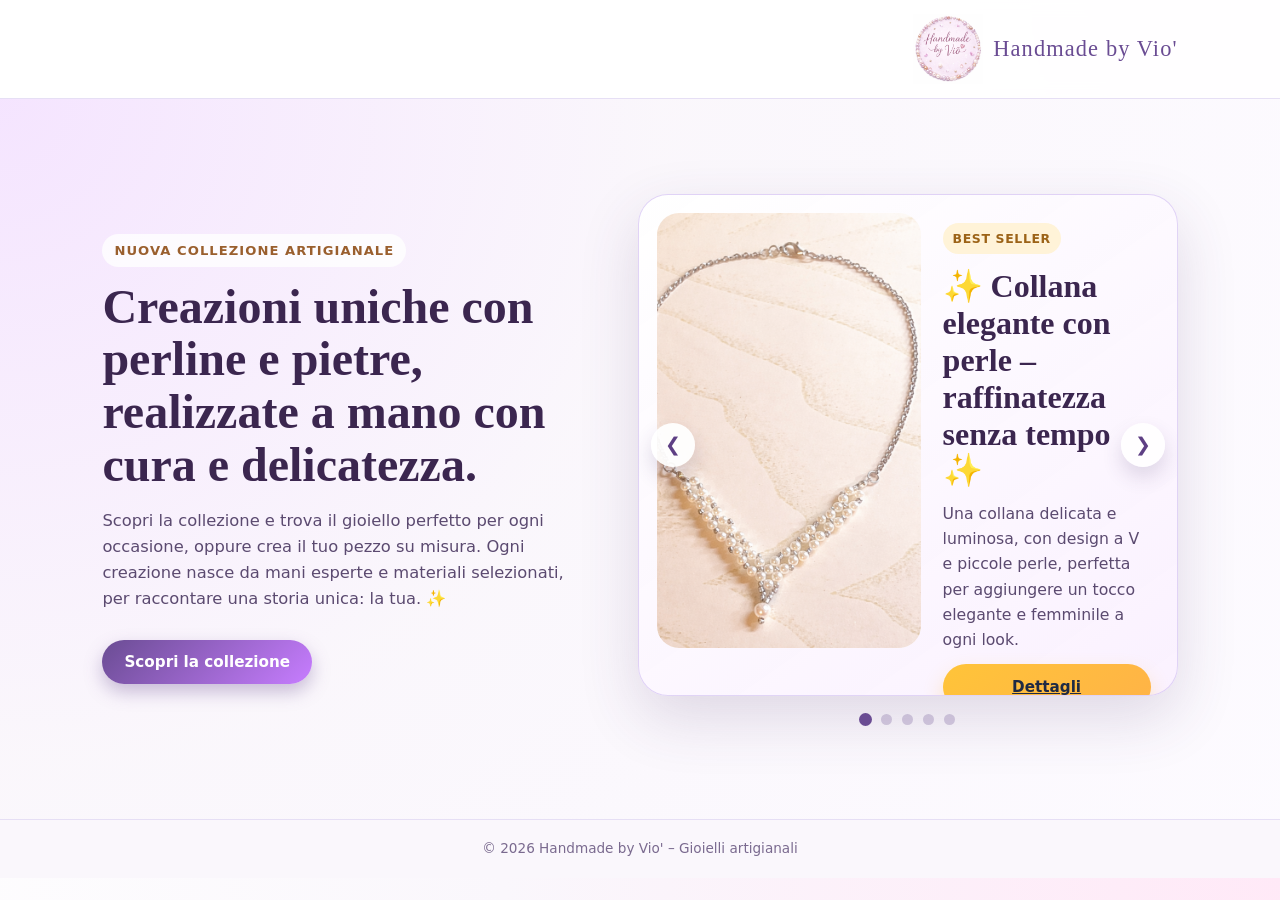
<file: index.html>
<!DOCTYPE html>
<html lang="it">
<head>
    <meta charset="UTF-8">
    <meta name="viewport" content="width=device-width, initial-scale=1.0">
    <title>Handmade by Vio'</title>
    <link rel="stylesheet" href="style.css?v=7">
</head>
<body>

<header class="main-header">
    <div class="logo"><img src="logo.jpg" alt="Logo Handmade by Vio'" class="logo-img" width="320" height="320" decoding="async">Handmade by Vio'</div>

</header>

<main>
    <section id="home" class="section hero">
        <div class="hero-content">
            <span class="hero-eyebrow">Nuova collezione artigianale</span>
            <h1>Creazioni uniche con perline e pietre, realizzate a mano con cura e delicatezza.</h1>
            <p>Scopri la collezione e trova il gioiello perfetto per ogni occasione, oppure crea il tuo pezzo su misura.
            Ogni creazione nasce da mani esperte e materiali selezionati, per raccontare una storia unica: la tua. ✨
            </p>
            <div class="hero-actions">
                <a href="iscriviti.html" class="btn-primary">Scopri la collezione</a>
            </div>
        </div>

        <div class="hero-showcase">
            <div class="carousel-window">
                <button class="carousel-arrow prev" type="button" aria-label="Foto precedente">&#10094;</button>

                <div class="carousel-track" aria-live="polite">
                    <article class="carousel-slide is-active">
                        <div class="carousel-image-wrap">
                            <img src="Collana_V.PNG" alt="Creazione artigianale in evidenza" class="carousel-image" width="900" height="900" decoding="async" fetchpriority="high">
                        </div>
                        <div class="carousel-copy">
                            <span class="carousel-tag">Best seller</span>
                            <h2>✨ Collana elegante con perle – raffinatezza senza tempo ✨</h2>
                            <p>Una collana delicata e luminosa, con design a V e piccole perle, perfetta per aggiungere un tocco elegante e femminile a ogni look.</p>
                            <a class="btn-paypal" href="https://ko-fi.com/s/4e75dc7862" target="_blank" rel="noopener noreferrer">Dettagli</a>
                        </div>
                    </article>

                    <article class="carousel-slide">
                        <div class="carousel-image-wrap">
                            <img src="[data-uri]" data-src="Collana_girasoli.jpg" alt="Dettaglio di una collezione handmade" class="carousel-image" width="900" height="588" decoding="async">
                        </div>
                        <div class="carousel-copy">
                            <span class="carousel-tag">Nuovi arrivi</span>
                            <h2>🌻Campo di girasoli🌻</h2>
                            <p>Collana fatta a mano, leggera e comoda da indossare, con colori personalizzabili per creare il tuo campo di girasoli perfetto.</p>
                            <a class="btn-paypal" href="https://ko-fi.com/s/fb41771885" target="_blank" rel="noopener noreferrer">Dettagli</a>
                        </div>
                    </article>

                    <article class="carousel-slide">
                        <div class="carousel-image-wrap">
                            <img src="[data-uri]" data-src="Orecchini_pietre_rosa.jpg" alt="Vetrina handmade by Vio" class="carousel-image" width="900" height="1011" decoding="async">
                        </div>
                        <div class="carousel-copy">
                            <span class="carousel-tag">Idea regalo</span>
                            <h2>Pendenti con pietra 💖 </h2>
                            <p>Orecchini artigianali leggeri ed eleganti, con perle rosa e dettagli delicati, personalizzabili nei colori e nelle pietre.</p>
                            <a class="btn-paypal" href="https://ko-fi.com/s/811eda7bd0" target="_blank" rel="noopener noreferrer">Dettagli</a>

                        </div>
                    </article>

                    <article class="carousel-slide">
                        <div class="carousel-image-wrap">
                            <img src="[data-uri]" data-src="Collana_principessa_indossata.jpeg" alt="Prodotto artigianale in primo piano" class="carousel-image" width="900" height="483" decoding="async">
                        </div>
                        <div class="carousel-copy">
                            <span class="carousel-tag">Selezione</span>
                            <h2>Principessa 👸</h2>
                            <p>Una collana intrecciata a mano con piccole perle luminose, delicata ma d’impatto, personalizzabile per rispecchiare il tuo stile.</p>
                            <a class="btn-paypal" href="https://ko-fi.com/s/a9207902b9" target="_blank" rel="noopener noreferrer">Dettagli</a>
                        </div>
                    </article>

                    <article class="carousel-slide">
                        <div class="carousel-image-wrap">
                            <img src="[data-uri]" data-src="ciondolo_cuore_perle.jpg" alt="Foto finale della collezione handmade" class="carousel-image" width="335" height="700" decoding="async">
                        </div>
                        <div class="carousel-copy">
                            <span class="carousel-tag">In evidenza</span>
                            <h2>Cuore con perle ❤️ </h2>
                            <p>Un ciondolo romantico, perfetto come regalo unico per una persona speciale.</p>
                            <a class="btn-paypal" href="https://ko-fi.com/s/1aa7f92076" target="_blank" rel="noopener noreferrer">Dettagli</a>

                        </div>
                    </article>
                </div>

                <button class="carousel-arrow next" type="button" aria-label="Foto successiva">&#10095;</button>
            </div>

            <div class="carousel-dots" aria-label="Selettore foto">
                <button class="carousel-dot is-active" type="button" aria-label="Vai alla foto 1"></button>
                <button class="carousel-dot" type="button" aria-label="Vai alla foto 2"></button>
                <button class="carousel-dot" type="button" aria-label="Vai alla foto 3"></button>
                <button class="carousel-dot" type="button" aria-label="Vai alla foto 4"></button>
                <button class="carousel-dot" type="button" aria-label="Vai alla foto 5"></button>
            </div>
        </div>
    </section>
</main>

<footer class="main-footer">
    <p>© 2026 Handmade by Vio' – Gioielli artigianali</p>
</footer>

<script src="script.js?v=7"></script>
</body>
</html>
</file>
<file: style.css>
/* RESET BASE */
.logo {
    display: flex;
    align-items: center;
    gap: 10px;
}

.logo-img {
    height: 70px;
    width: 70px;
    object-fit: contain;
}

* {
    box-sizing: border-box;
    margin: 0;
    padding: 0;
}

body {
    font-family: system-ui, -apple-system, BlinkMacSystemFont, "Segoe UI", sans-serif;
    background: radial-gradient(circle at top right, #ffe9f7, #faf7fc 50%, #ffffff);
    color: #c13131;
    line-height: 1.6;
    overflow-x: hidden;
}

body.shop-page {
    background:
        radial-gradient(circle at top left, rgba(244, 227, 255, 0.95), rgba(250, 247, 252, 0.88) 45%, rgba(253, 251, 255, 0.95)),
        linear-gradient(135deg, #fffaf7, #f8f1ff);
}

/* HEADER */
.main-header {
    position: sticky;
    top: 0;
    z-index: 100;
    display: flex;
    justify-content: space-between;
    align-items: center;
    flex-direction: row-reverse;
    padding: 14px 8%;
    background: rgba(255, 255, 255, 0.95);
    backdrop-filter: blur(10px);
    border-bottom: 1px solid #e6dff5;
}

.logo {
    font-family: "Playfair Display", serif;
    font-size: 1.4rem;
    color: #6a4c93;
    letter-spacing: 0.05em;
}

.main-nav a {
    margin-left: 20px;
    text-decoration: none;
    color: #4b3b63;
    font-weight: 500;
    font-size: 0.95rem;
    position: relative;
}

.main-nav a::after {
    content: "";
    position: absolute;
    left: 0;
    bottom: -4px;
    width: 0;
    height: 2px;
    background: #c77dff;
    transition: width 0.25s ease;
}

.main-nav a:hover::after {
    width: 100%;
}

/* SECTIONS */
.section {
    padding: 80px 8%;
}

/* HERO */
.hero {
    min-height: 80vh;
    display: grid;
    grid-template-columns: minmax(0, 0.95fr) minmax(320px, 1.05fr);
    align-items: center;
    gap: 48px;
    background:
        radial-gradient(circle at top left, rgba(244, 227, 255, 0.95), rgba(250, 247, 252, 0.88) 45%, rgba(253, 251, 255, 0.95)),
        linear-gradient(135deg, #fffaf7, #f8f1ff);
}

.hero-content {
    text-align: left;
}

.hero-eyebrow {
    display: inline-block;
    margin-bottom: 14px;
    padding: 6px 12px;
    border-radius: 999px;
    background: rgba(255, 255, 255, 0.8);
    color: #9a5f2e;
    font-size: 0.82rem;
    font-weight: 700;
    letter-spacing: 0.08em;
    text-transform: uppercase;
}

.hero-content h1 {
    font-family: "Playfair Display", serif;
    font-size: 3rem;
    margin-bottom: 16px;
    color: #3b264f;
    line-height: 1.1;
}

.hero-content p {
    max-width: 560px;
    margin: 0 0 28px;
    color: #5b4a70;
    font-size: 1.02rem;
}

.hero-actions {
    display: flex;
    flex-wrap: wrap;
    gap: 14px;
}

.hero-showcase {
    display: flex;
    flex-direction: column;
    gap: 18px;
}

.carousel-window {
    position: relative;
    min-height: 500px;
    border-radius: 30px;
    padding: 18px;
    overflow: hidden;
    background: linear-gradient(145deg, rgba(255, 255, 255, 0.96), rgba(250, 240, 255, 0.92));
    box-shadow: 0 22px 60px rgba(73, 48, 100, 0.16);
    border: 1px solid rgba(213, 195, 242, 0.7);
}

.carousel-track {
    position: relative;
    min-height: 464px;
}

.carousel-slide {
    position: absolute;
    inset: 0;
    display: grid;
    grid-template-columns: minmax(0, 1.1fr) minmax(220px, 0.9fr);
    gap: 18px;
    align-items: stretch;
    opacity: 0;
    transform: translateX(24px);
    pointer-events: none;
    transition: opacity 0.45s ease, transform 0.45s ease;
}

.carousel-slide.is-active {
    opacity: 1;
    transform: translateX(0);
    pointer-events: auto;
}

.carousel-image-wrap {
    position: relative;
    border-radius: 22px;
    overflow: hidden;
    background: #fff;
    height: clamp(320px, 34vw, 460px);
    min-height: 0;
}

.carousel-image {
    width: 100%;
    height: 100%;
    object-fit: cover;
    display: block;
}

.carousel-copy {
    display: flex;
    flex-direction: column;
    justify-content: center;
    padding: 10px 8px 10px 4px;
}

.carousel-tag {
    display: inline-block;
    align-self: flex-start;
    margin-bottom: 14px;
    padding: 6px 10px;
    border-radius: 999px;
    background: #fff3d8;
    color: #9c6317;
    font-size: 0.78rem;
    font-weight: 700;
    letter-spacing: 0.05em;
    text-transform: uppercase;
}

.carousel-copy h2 {
    font-family: "Playfair Display", serif;
    font-size: 2rem;
    line-height: 1.15;
    color: #3b264f;
    margin-bottom: 12px;
}

.carousel-copy p {
    color: #5b4a70;
    font-size: 0.98rem;
}

.carousel-arrow {
    position: absolute;
    top: 50%;
    transform: translateY(-50%);
    z-index: 2;
    width: 44px;
    height: 44px;
    border: none;
    border-radius: 50%;
    background: rgba(255, 255, 255, 0.94);
    color: #5e3f84;
    box-shadow: 0 10px 20px rgba(70, 49, 97, 0.16);
    cursor: pointer;
    font-size: 1.2rem;
    touch-action: manipulation;
    -webkit-tap-highlight-color: transparent;
    user-select: none;
}

.carousel-arrow.prev {
    left: 12px;
}

.carousel-arrow.next {
    right: 12px;
}

.carousel-dots {
    display: flex;
    justify-content: center;
    gap: 10px;
}

.carousel-dot {
    width: 11px;
    height: 11px;
    border-radius: 50%;
    border: none;
    background: rgba(106, 76, 147, 0.26);
    cursor: pointer;
    transition: transform 0.2s ease, background 0.2s ease;
    touch-action: manipulation;
    -webkit-tap-highlight-color: transparent;
    user-select: none;
}

.carousel-dot.is-active {
    background: #6a4c93;
    transform: scale(1.18);
}

.btn-primary,
.btn-secondary {
    display: inline-block;
    padding: 10px 22px;
    border-radius: 999px;
    border: none;
    cursor: pointer;
    font-weight: 600;
    font-size: 0.95rem;
    text-decoration: none;
    transition: transform 0.15s ease, box-shadow 0.15s ease, background 0.2s ease;
}

.btn-primary {
    background: linear-gradient(135deg, #6a4c93, #c77dff);
    color: #fff;
    box-shadow: 0 8px 18px rgba(106, 76, 147, 0.35);
}

.btn-primary:hover {
    transform: translateY(-1px);
    box-shadow: 0 10px 22px rgba(106, 76, 147, 0.45);
}

.btn-secondary {
    background: #fff;
    color: #6a4c93;
    border: 1px solid #d5c3f2;
}

.btn-secondary:hover {
    background: #f4ebff;
}

.btn-paypal {
    display: inline-flex;
    align-items: center;
    justify-content: center;
    width: 100%;
    margin-top: 12px;
    padding: 11px 18px;
    border: none;
    border-radius: 999px;
    background: linear-gradient(135deg, #ffc439, #ffb347);
    color: #1f2a44;
    font-weight: 700;
    font-size: 0.95rem;
    cursor: pointer;
    transition: transform 0.15s ease, box-shadow 0.15s ease;
    box-shadow: 0 10px 20px rgba(255, 196, 57, 0.3);
}

.btn-paypal:hover {
    transform: translateY(-1px);
    box-shadow: 0 14px 24px rgba(255, 196, 57, 0.36);
}

.payment-note {
    margin: 8px 4px 0;
    font-size: 0.82rem;
    line-height: 1.45;
    color: #6b5a80;
}

.paypal-setup-note {
    margin-top: 28px;
    padding: 18px 20px;
    border-radius: 20px;
    background: rgba(255, 255, 255, 0.82);
    border: 1px solid #ead7ff;
    color: #5b4a70;
    box-shadow: 0 14px 30px rgba(90, 60, 120, 0.08);
}

.paypal-setup-note h3 {
    margin-bottom: 8px;
    color: #3b264f;
    font-family: "Playfair Display", serif;
}

/* ABOUT */
.about {
    display: grid;
    grid-template-columns: minmax(0, 1.2fr) minmax(0, 1fr);
    gap: 40px;
    align-items: center;
}

.about-text h2 {
    font-family: "Playfair Display", serif;
    font-size: 2rem;
    margin-bottom: 12px;
    color: #3b264f;
}

.about-text p {
    color: #5b4a70;
}

.about-gallery {
    display: grid;
    grid-template-columns: repeat(2, 1fr);
    gap: 12px;
}

.about-img {
    background: linear-gradient(135deg, #e8d9ff, #fdfbff);
    border-radius: 16px;
    min-height: 120px;
}

/* SHOP */
.shop,
.contact {
    max-width: 100%;
    margin: 0;
    background: transparent;
}

.shop {
    padding: 0 8%;
}

.shop-header {
    max-width: 620px;
    margin-bottom: 32px;
}

.shop-title-row {
    display: flex;
    align-items: center;
    gap: 18px;
    margin-bottom: 12px;
}

.shop-title-image {
    display: block;
    width: clamp(120px, 16vw, 180px);
    aspect-ratio: 1 / 1;
    height: clamp(120px, 16vw, 180px);
    flex-shrink: 0;
    object-fit: cover;
    object-position: center 50%;
    border-radius: 50%;
    box-shadow: 0 10px 24px rgba(118, 88, 48, 0.12);
}

.shop h2 {
    font-family: "Playfair Display", serif;
    font-size: 2.3rem;
    line-height: 1.15;
    margin-bottom: 0;
    color: #3b264f;
}

.shop-subtitle {
    color: #6a5a82;
    font-size: 1rem;
    line-height: 1.7;
}

.shop-grid {
    display: grid;
    grid-template-columns: repeat(4, minmax(0, 1fr));
    gap: 12px;
    min-width: 0;
}

.product-card {
    background: #fff;
    border-radius: 18px;
    padding: 25px 20px;
    box-shadow: 0 10px 24px rgba(43, 34, 54, 0.06);
    display: flex;
    flex-direction: column;
    gap: 6px;
    width: 100%;
    max-width: 100%;/* più larga */
    min-height: auto; /* niente altezza forzata */
    min-width: 0;
    border: 1px solid rgba(106, 76, 147, 0.08);
    transition: transform 0.2s ease, box-shadow 0.2s ease;
}

.product-card:hover {
    transform: translateY(-4px);
    box-shadow: 0 16px 32px rgba(43, 34, 54, 0.1);
}


.product-card > img,
.product-img {
    width: 100%;
    height: 330px;
    display: block;
    object-fit: cover;
    object-position: center;
    background-size: cover;
    background-position: center;
    background-repeat: no-repeat;
    margin-bottom: 8px;
    border-radius: 14px;
    overflow: hidden;
}

.product-slider {
    position: relative;
    width: 100%;
    height: 330px;
    margin-bottom: 8px;
    border-radius: 14px;
    overflow: hidden;
}

.product-slider .product-img {
    margin-bottom: 0;
    display: none;
    height: 100%;
}

.product-slider .product-img.is-active {
    display: block;
}

.product-img.product-img-contain {
    object-fit: contain;
}

.product-slider-arrow {
    position: absolute;
    top: 50%;
    transform: translateY(-50%);
    z-index: 2;
    width: 40px;
    height: 40px;
    border: none;
    border-radius: 50%;
    background: rgba(255, 255, 255, 0.92);
    color: #5e3f84;
    box-shadow: 0 10px 20px rgba(70, 49, 97, 0.16);
    cursor: pointer;
    font-size: 1.15rem;
}

.product-slider-arrow.prev {
    left: 12px;
}

.product-slider-arrow.next {
    right: 12px;
}

.product-slider-counter {
    position: absolute;
    left: 12px;
    bottom: 12px;
    z-index: 2;
    padding: 6px 10px;
    border-radius: 999px;
    background: rgba(255, 255, 255, 0.92);
    color: #5b4a70;
    font-size: 0.78rem;
    font-weight: 700;
    letter-spacing: 0.04em;
    box-shadow: 0 8px 18px rgba(70, 49, 97, 0.14);
}

.product-card h3 {
    font-size: 1.1rem;
    line-height: 1.3;
    color: #3b264f;
    margin: 0;
    overflow-wrap: anywhere;
}

.product-desc {
    font-size: 0.95rem;
    line-height: 1.55;
    color: #6a5a82;
    margin: 0;
    flex-grow: 1;
    overflow-wrap: anywhere;
}

.product-price {
    font-weight: 700;
    font-size: 1.05rem;
    color: #6a4c93;
    margin-top: 4px;
    margin-bottom: 8px;
    overflow-wrap: anywhere;
}

.product-card .btn-paypal {
    margin-top: auto;
    text-align: center;
    min-width: 0;
}

/* CONTACT */
.contact {
    display: grid;
    grid-template-columns: minmax(0, 1.2fr) minmax(0, 1fr);
    gap: 40px;
    align-items: flex-start;
}

.contact-left h2 {
    font-family: "Playfair Display", serif;
    font-size: 2rem;
    margin-bottom: 10px;
    color: #3b264f;
}

.contact-left p {
    color: #5b4a70;
    margin-bottom: 18px;
}

.contact-form {
    background: #fff;
    border-radius: 18px;
    padding: 18px 18px 20px;
    box-shadow: 0 10px 24px rgba(43, 34, 54, 0.06);
    display: flex;
    flex-direction: column;
    gap: 10px;
}

.contact-form label {
    font-size: 0.85rem;
    font-weight: 600;
    color: #4b3b63;
}

.contact-form input,
.contact-form textarea {
    border-radius: 10px;
    border: 1px solid #d5c3f2;
    padding: 8px 10px;
    font-size: 0.9rem;
    font-family: inherit;
    outline: none;
    transition: border 0.15s ease, box-shadow 0.15s ease;
}

.contact-form input:focus,
.contact-form textarea:focus {
    border-color: #6a4c93;
    box-shadow: 0 0 0 2px rgba(199, 125, 255, 0.25);
}

.checkbox {
    display: flex;
    align-items: center;
    gap: 8px;
    font-size: 0.85rem;
    color: #5b4a70;
}

.checkbox input {
    width: 16px;
    height: 16px;
}

.form-feedback {
    font-size: 0.85rem;
    margin-top: 4px;
}

/* CONTACT RIGHT */
.contact-right h3 {
    font-family: "Playfair Display", serif;
    font-size: 1.4rem;
    margin-bottom: 10px;
    color: #3b264f;
}

.contact-list {
    list-style: none;
    margin-bottom: 14px;
}

.contact-list li {
    margin-bottom: 6px;
    color: #5b4a70;
}

.contact-list a {
    color: #6a4c93;
    text-decoration: none;
}

.contact-list a:hover {
    text-decoration: underline;
}

.contact-note {
    font-size: 0.9rem;
    color: #6a5a82;
}

/* FOOTER */
.main-footer {
    text-align: center;
    padding: 18px 8%;
    font-size: 0.85rem;
    color: #7a6a8f;
    border-top: 1px solid #e6dff5;
    background: #faf7fc;
}

/* RESPONSIVE */
@media screen and (max-width: 600px) {
    .main-header {
        gap: 12px;
    }

    .hero {
        grid-template-columns: 1fr;
        gap: 20px;
        min-height: auto;
    }

    .hero-content {
        text-align: center;
    }

    .hero-content p {
        margin-left: auto;
        margin-right: auto;
    }

    .hero-actions {
        justify-content: center;
    }

    .carousel-window {
        padding: 12px;
        min-height: 0;
        overflow: visible;
    }

    .carousel-track {
        min-height: 0;
    }

    .carousel-slide {
        position: relative;
        inset: auto;
        display: none;
        grid-template-columns: 1fr;
        gap: 12px;
    }

    .carousel-slide.is-active {
        display: grid;
    }

    .carousel-image-wrap {
        height: clamp(260px, 42vw, 360px);
        min-height: 0;
    }

    .carousel-copy {
        padding: 0;
    }

    .carousel-copy h2 {
        font-size: 1.35rem;
        margin-bottom: 8px;
    }

    .carousel-copy p {
        font-size: 0.92rem;
        margin-bottom: 10px;
    }

    .carousel-tag {
        margin-bottom: 10px;
    }

    .btn-paypal {
        margin-top: 8px;
    }
}

@media screen and (min-width: 601px) and (max-width: 768px) {
    .main-header {
        gap: 12px;
    }

    .hero {
        grid-template-columns: minmax(0, 0.9fr) minmax(280px, 1.1fr);
        gap: 24px;
        min-height: auto;
    }

    .hero-content {
        text-align: left;
    }

    .hero-content p {
        margin-left: 0;
        margin-right: 0;
    }

    .hero-actions {
        justify-content: flex-start;
    }

    .hero-showcase {
        width: 100%;
    }

    .carousel-window {
        padding: 14px;
        min-height: 0;
    }

    .carousel-track {
        min-height: 0;
    }

    .carousel-slide {
        grid-template-columns: minmax(0, 1fr) minmax(180px, 0.95fr);
        gap: 12px;
        align-items: center;
    }

    .carousel-slide.is-active {
        pointer-events: auto;
    }

    .carousel-image-wrap {
        height: clamp(240px, 30vw, 320px);
        min-height: 0;
    }

    .carousel-image {
        object-fit: cover;
    }

    .carousel-copy {
        padding: 0 4px 0 0;
    }

    .carousel-tag {
        margin-bottom: 8px;
    }

    .carousel-copy h2 {
        font-size: 1.2rem;
        margin-bottom: 8px;
    }

    .carousel-copy p {
        font-size: 0.9rem;
        margin-bottom: 8px;
    }

    .btn-paypal {
        margin-top: 6px;
        padding: 10px 14px;
    }

    .shop-grid {
        grid-template-columns: repeat(2, minmax(0, 1fr));
    }
}

@media screen and (min-width: 769px) and (max-width: 1200px) {
    .hero {
        grid-template-columns: minmax(0, 0.92fr) minmax(300px, 1.08fr);
        gap: 28px;
        min-height: auto;
    }

    .hero-content {
        text-align: left;
    }

    .hero-content p {
        margin-left: 0;
        margin-right: 0;
    }

    .hero-actions {
        justify-content: flex-start;
    }

    .hero-showcase {
        width: 100%;
    }

    .carousel-window {
        min-height: 380px;
        padding: 14px;
    }

    .carousel-track {
        min-height: 352px;
    }

    .carousel-slide {
        grid-template-columns: minmax(0, 1fr) minmax(240px, 0.95fr);
        gap: 14px;
        align-items: center;
    }

    .carousel-image-wrap {
        height: clamp(220px, 24vw, 280px);
    }

    .carousel-image {
        object-fit: contain;
        padding: 10px;
    }

    .carousel-copy {
        padding: 0 6px 0 0;
    }

    .carousel-copy h2 {
        font-size: 1.45rem;
    }

    .carousel-copy p {
        font-size: 0.94rem;
    }
}

@media screen and (min-width: 769px) and (max-width: 1200px) {
    .shop-grid {
        grid-template-columns: repeat(3, minmax(0, 1fr));
    }
}

@media screen and (max-width: 600px) {
    .main-header {
        flex-direction: column-reverse;
        gap: 10px;
        padding: 12px 16px;
    }

    .logo {
        font-size: 1.2rem;
    }

    .logo-img {
        width: 58px;
        height: 58px;
    }

    .section {
        padding: 44px 16px;
    }

    .hero {
        gap: 24px;
    }

    .hero-content h1 {
        font-size: clamp(1.85rem, 7vw, 2.15rem);
        line-height: 1.15;
    }

    .hero-content p {
        font-size: 0.96rem;
    }

    .hero-actions {
        flex-direction: column;
        align-items: stretch;
    }

    .btn-primary {
        width: 100%;
        text-align: center;
    }

    .carousel-window {
        padding: 14px;
    }

    .carousel-slide {
        gap: 16px;
    }

    .carousel-image-wrap {
        aspect-ratio: 1 / 1;
    }

    .carousel-copy h2 {
        font-size: 1.45rem;
        line-height: 1.22;
    }

    .carousel-copy p {
        font-size: 0.95rem;
        line-height: 1.6;
    }

    .carousel-arrow {
        width: 36px;
        height: 36px;
    }

    .carousel-arrow.prev {
        left: 8px;
    }

    .carousel-arrow.next {
        right: 8px;
    }

    .shop-header {
        margin-bottom: 24px;
    }

    .shop-title-row {
        gap: 14px;
        align-items: flex-start;
    }

    .shop-title-image {
        width: 110px;
        height: 110px;
    }

    .shop h2 {
        font-size: 1.9rem;
    }

    .shop-subtitle {
        font-size: 0.95rem;
    }

    .shop-grid {
        grid-template-columns: 1fr;
    }

    .product-card {
        width: 100%;
    }

    .product-img,
    .product-slider {
        height: 240px;
    }

    .product-slider-arrow {
        width: 36px;
        height: 36px;
    }
}
</file>
